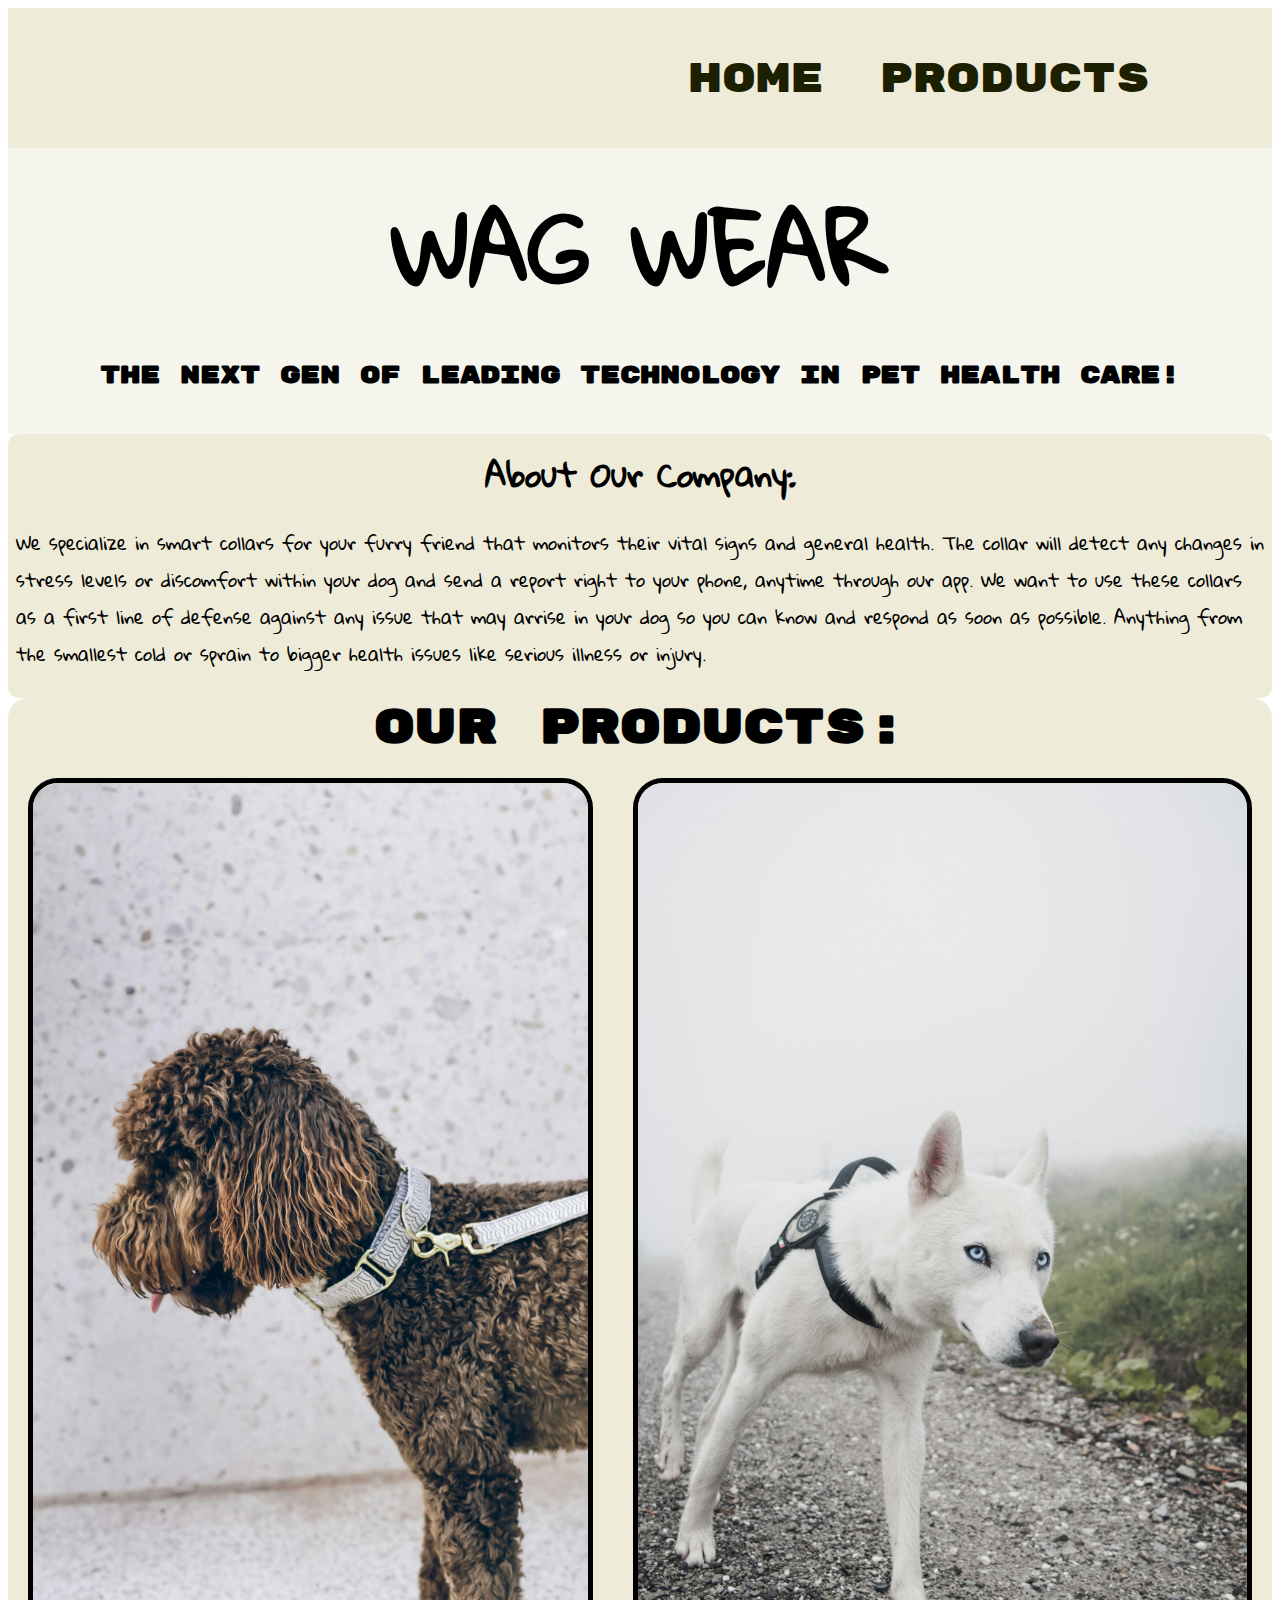
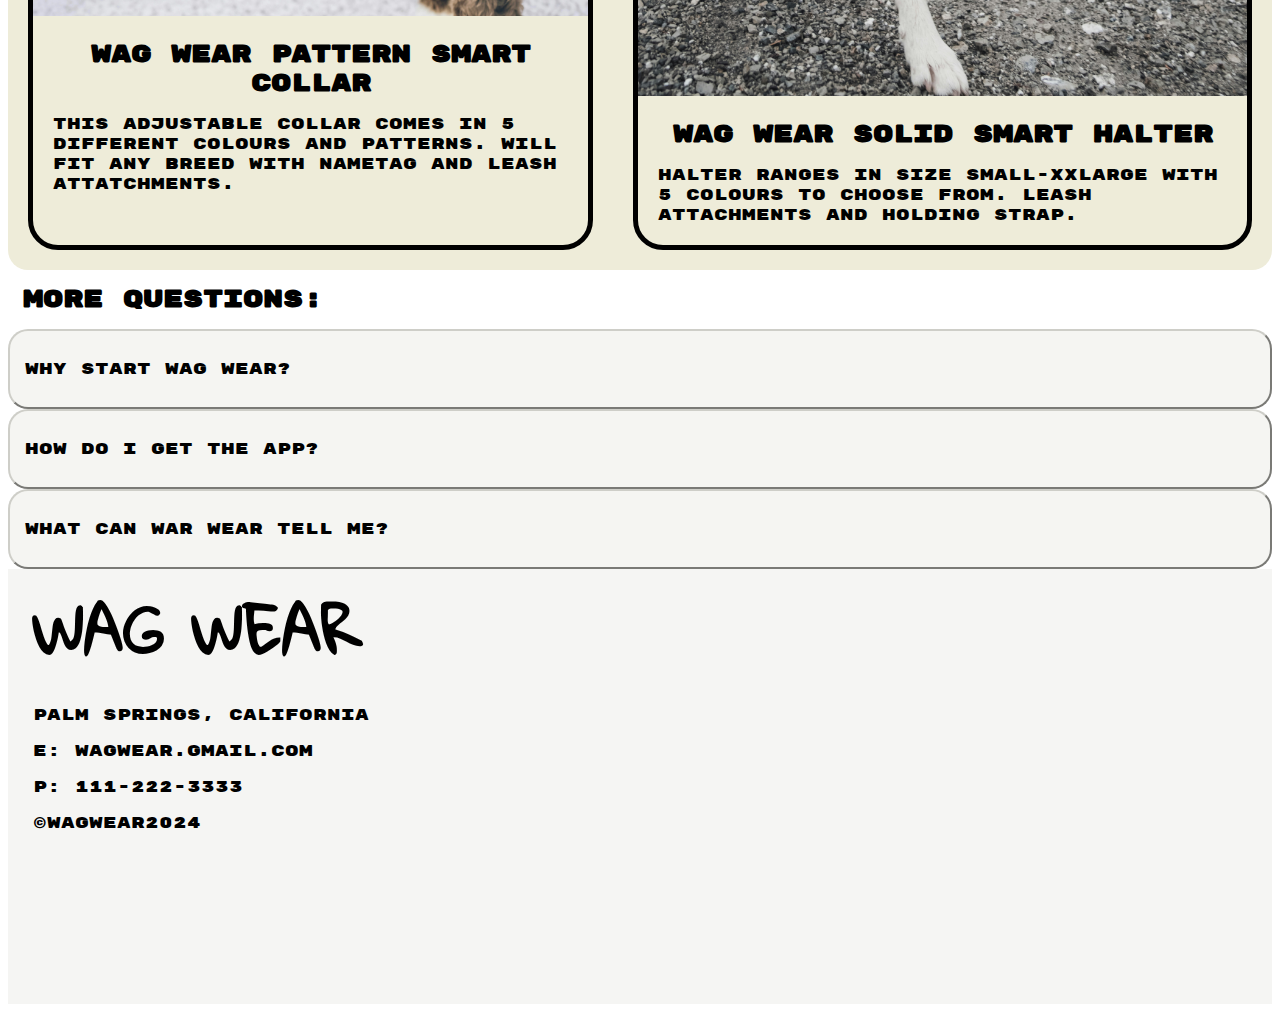
<file: index.html>
<!DOCTYPE html>
<html lang="en">

<head>
  <meta charset="UTF-8">
  <meta http-equiv="X-UA-Compatible" content="IE=edge">
  <meta name="viewport" content="width=device-width, initial-scale=1.0">
  <link rel="stylesheet" type="text/css" href="./CSS/styles.css"> 
  <link rel="preconnect" href="https://fonts.googleapis.com">
  <link rel="preconnect" href="https://fonts.gstatic.com" crossorigin>
  <link href="https://fonts.googleapis.com/css2?family=Gloria+Hallelujah&family=Rubik+Mono+One&display=swap" rel="stylesheet">
  <title> WAG WEAR</title>
</head> 

<body>

<!--Nav-->
<nav>
<ul>
    <li><a href="index.html">Home</a></li>
    <li><a href="productpage.html"> Products</a><li>
</ul>
</nav>

<!--Hero-->
<div class="header-container">
    <h1> WAG WEAR</h1>
    <h3>The next gen of leading technology in pet health care! </h3>
</div>

<!--About-->
<div class="about">
  <h4> About Our Company: </h4>
  <p> We specialize in smart collars for your furry friend that monitors their vital signs and general health. The collar will detect any changes in stress levels or discomfort within your dog and send a report right to your phone, anytime through our app. We want to use these collars as a first line of defense against any issue that may arrise in your dog so you can know and respond as soon as possible. Anything from the smallest cold or sprain to bigger health issues like serious illness or injury.</p>
</div>

<div class="ourproducts">
  <h6> Our products:</h6> 

  <!--Cards-->
  <div class="card-container">
    <div class="card">
        <img src="collar1.jpg" alt="Dog in collar with gold embelishments and triangular pattern">
        <div class="card-content">
            <h2>Wag Wear Pattern Smart Collar</h2>
            <p>This adjustable collar comes in 5 different colours and patterns. Will fit any breed with nametag and leash attatchments.</p>
        </div>
    </div>

    <div class="card">
        <img src="collar2.jpg" alt="Husky dog with black halter collar on">
        <div class="card-content">
            <h2>Wag Wear Solid Smart Halter</h2>
            <p>Halter ranges in size Small-XXLarge with 5 colours to choose from. Leash attachments and holding strap. </p>
        </div>
    </div>
</div>
</div>

  <h5> More Questions:</h5>
<!--Accordian-->
<div class="accordion">
    <button class="button"> Why start Wag Wear?</button>
    <div class="panel">
      <p>Here at Wag Wear we know that our pet's are a part of our family. We wanted to create a tool that can help care for your fur babies just like you would any other member of the family. Unfortuently humans have not yet found a way to talk to animals, so we created this collar so you can know how your animal is doing anytime and anywear! We're dedicated to providing top-quality products that keep our furry friends happy, healthy, and stylish. With Wag Wear, you can trust that your pet is getting the best care possible because we understand that they're not just pets — they're members of the family! </p>
    </div>
    <button class="button"> How do I get the App?</button>
    <div class="panel">
      <p>Download in the app store! After your collar is sent to you, you can find a instruction manuel and code that will be used to set up your account on the app!</p>
    </div>
    <button class="button"> What can War Wear tell me?</button>
    <div class="panel">
      <p> You will recieve a general report once the set up phase is completed of your pets general health. Then Wag Wear will continuously monitor any changes in stress levels, heart-rate, blood pressure, ect, and send alerts that will display on the app so you can monitor your dog stress free!</p>
    </div>
  </div>

<!--Footer-->
   <div class="footer-container">
    <div class="footer-content">
      <h2> WAG WEAR</h2>
      <p> Palm Springs, California</p>
      <p> E: WagWear.gmail.com</p>
      <p> P: 111-222-3333</p>
      <p>&copy;WagWear2024</p>
<iframe src="https://www.google.com/maps/embed?pb=!1m18!1m12!1m3!1d26382.316021788043!2d-116.54346268718935!3d33.82446657400258!2m3!1f0!2f0!3f0!3m2!1i1024!2i768!4f13.1!3m3!1m2!1s0x80db1ad4ffdbe5b3%3A0xa1e56987c2ed797c!2sPalm%20Springs%2C%20CA%2C%20USA!5e0!3m2!1sen!2sca!4v1713470128754!5m2!1sen!2sca" allowfullscreen="" style="border:0;" loading="lazy" referrerpolicy="no-referrer-when-downgrade" title="Map of headquarters in Palm Springs, California" >
</iframe>
</div>
</div>

<script src="script.js"></script>

</body>
</html>
</file>
<file: CSS/styles.css>
/*Nav*/

#WWlogo {
float: left;
flex: auto;
}

nav {
  background-color: #eeecd9;
  min-height: 120px;
  padding: 10px;
}

nav ul {
  list-style-type: none;
  margin: 0;
  padding: 1%;
  padding-top: 3%;
  text-align: right;
}

nav ul li {
  display: inline;
  margin-right: 50px;
  padding: 0;
}

nav ul li a {
  color: rgb(28, 32, 1);
  text-decoration: none;
  font-family: "Rubik Mono One";
  font-size: 40px;
}

nav ul li a:hover {
  text-decoration: solid;
  color: #d2cb98;
}

/*Hero*/
.header-container {
background-color: #f5f4ed;
margin: 0;
padding: 10px
}

h1 {
  padding: 0;
  margin: 0;
    text-align: center;
    font-family:"Gloria Hallelujah";
    font-size: 90px;
}

h3 {
    text-align: center;
    font-family: "Rubik Mono One", monospace;
    font-size: x-large;
    padding-bottom: 10px;
}

/*About*/
.about {
  padding: 8px;
  margin: 0;
  font-family: "Gloria Hallelujah";
  font-size: large;
  background-color: #eeecd9;
  border-radius: 10px;
}

h6 {
  font-family: "Rubik Mono One", monospace;
  font-size: xxx-large;
  text-align: center;
  margin: 0;
  padding: 0;
}

h4 {
  font-size: xx-large;
  text-align: center;
  padding: 0;
  margin: 0;
}

.ourproducts {
  margin-top: 0;
  padding-top: 0;
  background-color:  #eeecd9;
  border-radius: 20px;
}

/*Cards*/
.card {
 border: 5px solid #000000;
 border-radius: 30px;
 overflow: hidden;
 max-width: 100%;
 margin: 20px;
 max-height: auto;
}

.card img {
  width: 100%;
  height: auto;
  margin: 0;
  padding: 0;
}

.card-content {
  padding: 20px;
}

.card-content h2 {
  margin-top: 0;
  text-align: center;
  font-size: x-large;
  font-family: "Rubik Mono One", monospace;
}

.card-content p {
  margin-bottom: 0;
  font-family: "Rubik Mono One", monospace;
  font-size: medium;
}

.card-container {
  display: flex;
  flex-direction: row;
  flex: 100%;
  max-width: 100%;
  height: auto;
}

/*More Q's*/
h5 {
  font-size: x-large;
  font-family: "Rubik Mono One", monospace;
  padding: 0;
  margin:15px;
}

/*Accordion*/
.button {
    background-color: #f5f5f2;
    font-family: "Rubik Mono One", monospace;
    height: 80px;
    border-radius: 20px;
    border-color: #cecec8;
    cursor: pointer;
    width: 100%;
    padding-left: 15px;
    text-align: left;
    font-size: medium;
  }

 .button:hover {
    background-color: #c9c9c8;
  }

  .panel {
    display: none;
    padding: 10px;
    font-size: large;
    font-family: "Gloria Hallelujah";
  }

  .panel.active {
    display: block;
  }

  /*Dog API*/
  .dog-container {
    border: 5px solid #000000;
    border-radius: 30px;
    overflow: hidden;
    max-width: 100%;
    margin: 20px;
    max-height: auto;
    display: flex;
  }

  .dog-card {
    border: 6px solid #000000;
    border-radius: 30px;
    max-width: 50%;
    margin: 20px;
    max-height: auto;
    background-color: #fbf9ed;
    display: none;
  }

  #getDogBreedBtn {
   background-color: #ececb9;
    font-family: "Gloria Hallelujah";
    border-radius: 20px;
    border-color: #151515;
    cursor: pointer;
    width: 100px;
    height: 40px;
    margin: 10px;
    padding-left: 20px;
    font-size: large;
    display: flex;
  }

  #breedImage {
    max-width: 100%;
    border-radius: 5px;
    display: flex; 
    padding: 0;
  }

  .breed-name {
    font-size: large;
    font-family: "Gloria Hallelijah";
    padding: 10;
    margin: 10;
    text-align: center;
  }
  
  .breed-description {
    margin: 10px;
    font-family: "Rubik Mono One", Monospace;
    font-size: medium;
    padding: 10;
    text-align: center;
  }
  
  /*Footer*/ 
  .footer-container {
    background-color: #f5f5f3;
    display: flex;
    font-family: "Rubik Mono One", monospace;
    font-optical-sizing: auto;
  }

  h2 {
    margin: 0;
    padding: 0;
    font-family: "Gloria Hallelujah";
    font-size: 60px;
  }

  h2:hover {
   text-decoration: solid;
   color: #d2cb98;
  }
 
  .footer-content {
  padding-left: 25px;
  font-size: medium;
  }

.iframe {
  position: relative;
  width: 100%;
  padding-bottom: 20%;
  height: 0;
  overflow: hidden;
}

  /* Media Querys*/

  /*Mobile*/
  @media screen and (max-width: 768px) {

   .card-container {
    flex-wrap: wrap; 
    justify-content: center; 
   }
   .card {
    flex: 0 0 calc(50% - 20px);
   
   }
   .dog-card {
    flex-wrap: wrap;
    justify-content: center;
   }

   .dog-container {
    flex-wrap: wrap;
    justify-content: center;
    flex: auto;
   }


  }  
    
    /*tablet*/
    @media screen and (min-width: 768px) and (max-width: 1440px) {
    
    /*Desktop*/
    @media screen and (min-width: 1440px) {
      
    }
    }
</file>
